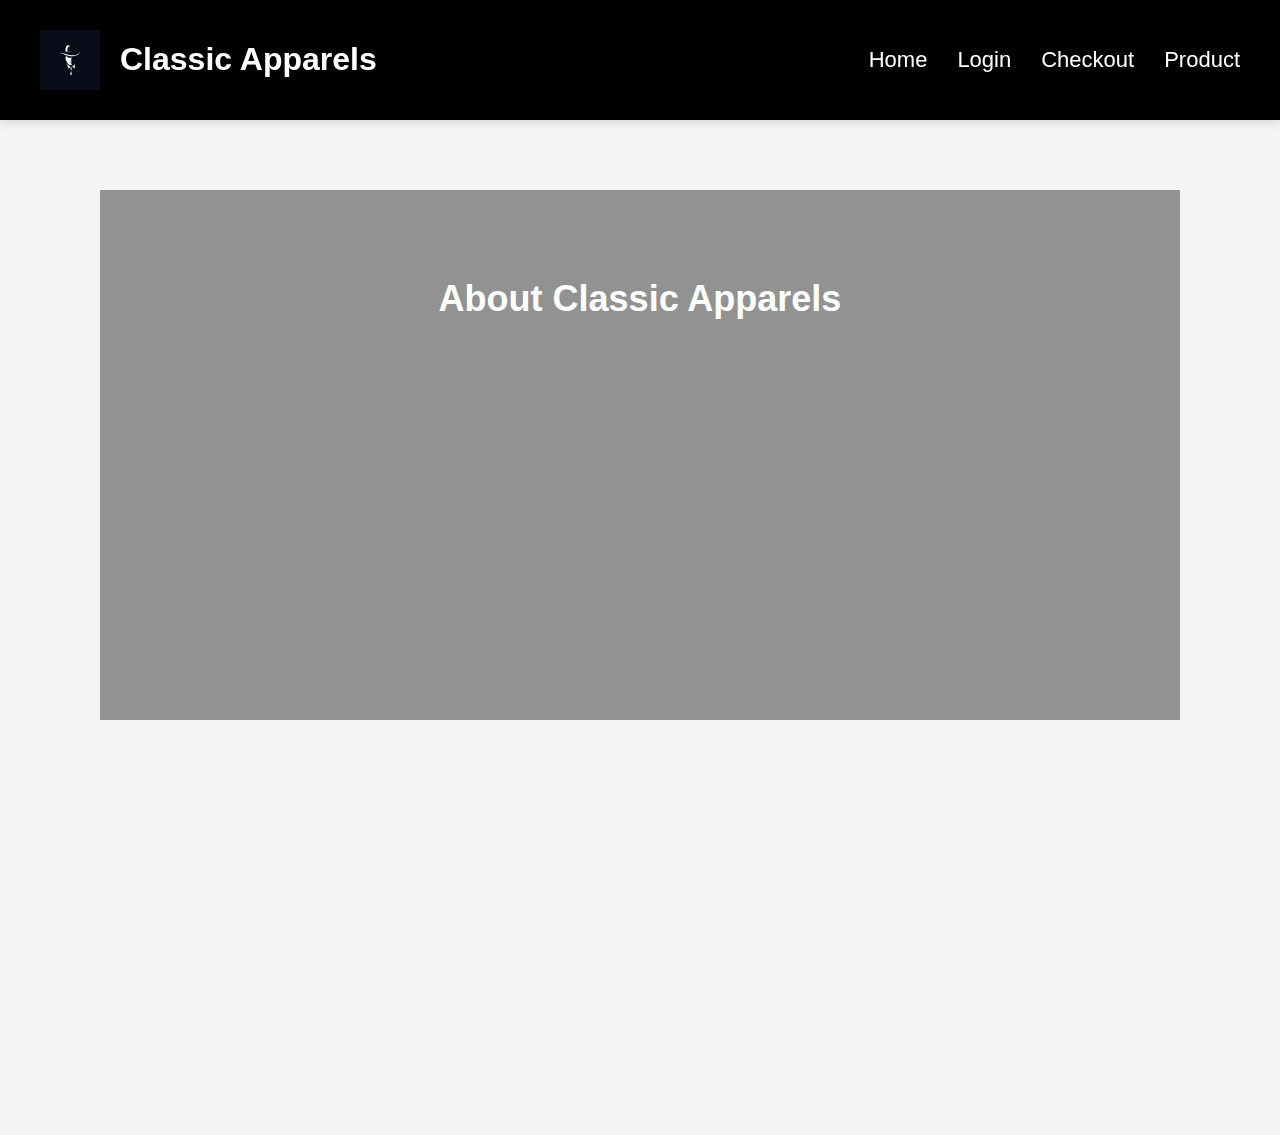
<file: About us.html>
<!DOCTYPE html>
<html lang="en">
<head>
    <meta charset="UTF-8">
    <meta name="viewport" content="width=device-width, initial-scale=1.0">
    <title>About Us - Classic Apparels</title>
    <link rel="stylesheet" href="About us.css"> <!-- Link to the CSS file -->
</head>
<body>

    <!-- Header Section -->
    <header>
        <div class="logo">
            <img src="logo.jpeg" alt="Brand Logo" class="logo-img" >
            <h1>Classic Apparels</h1>
        </div>
        <nav>
            <ul>
                <li><a href="home page-1.html">Home</a></li>
                <li><a href="login page.html">Login</a></li>
                <li><a href="checkout page.html">Checkout</a></li>
                <li><a href="product page.html">Product</a></li> 
            </ul>
        </nav>
    </header>

    <!-- Main Section for About Us Content -->
    <main>
        <section class="about">
            <h2>About Classic Apparels</h2>
            <p>Classic Apparels is a leading fashion brand committed to bringing you the finest and most exquisite collections of clothing. Since our inception, we have been at the forefront of design, quality, and comfort. We believe fashion is not just about style, but also a way to express yourself.</p>
            <p>Our collections are inspired by contemporary trends while maintaining the essence of traditional craftsmanship. Whether you're looking for modern casuals or timeless classics, we have something special for every occasion.</p>
        </section>

        <!-- Our Team Section -->
        <section class="team">
            <h2>Our Team</h2>
            <div class="team-grid">
                <div class="team-member">
                    <h3> XYZ </h3>
                    <p>Founder & CEO</p>
                </div>
                <div class="team-member">
                    <h3> XYZ </h3>
                    <p>Lead Designer</p>
                </div>
                <div class="team-member">
                    <h3> XYZ </h3>
                    <p>Marketing Director</p>
                </div>
            </div>
        </section>
    </main>

    <!-- Footer Section -->
    <footer>
        <p>© 2024 Classic Apparels. All Rights Reserved.</p>
    </footer>

</body>
</html>
</file>
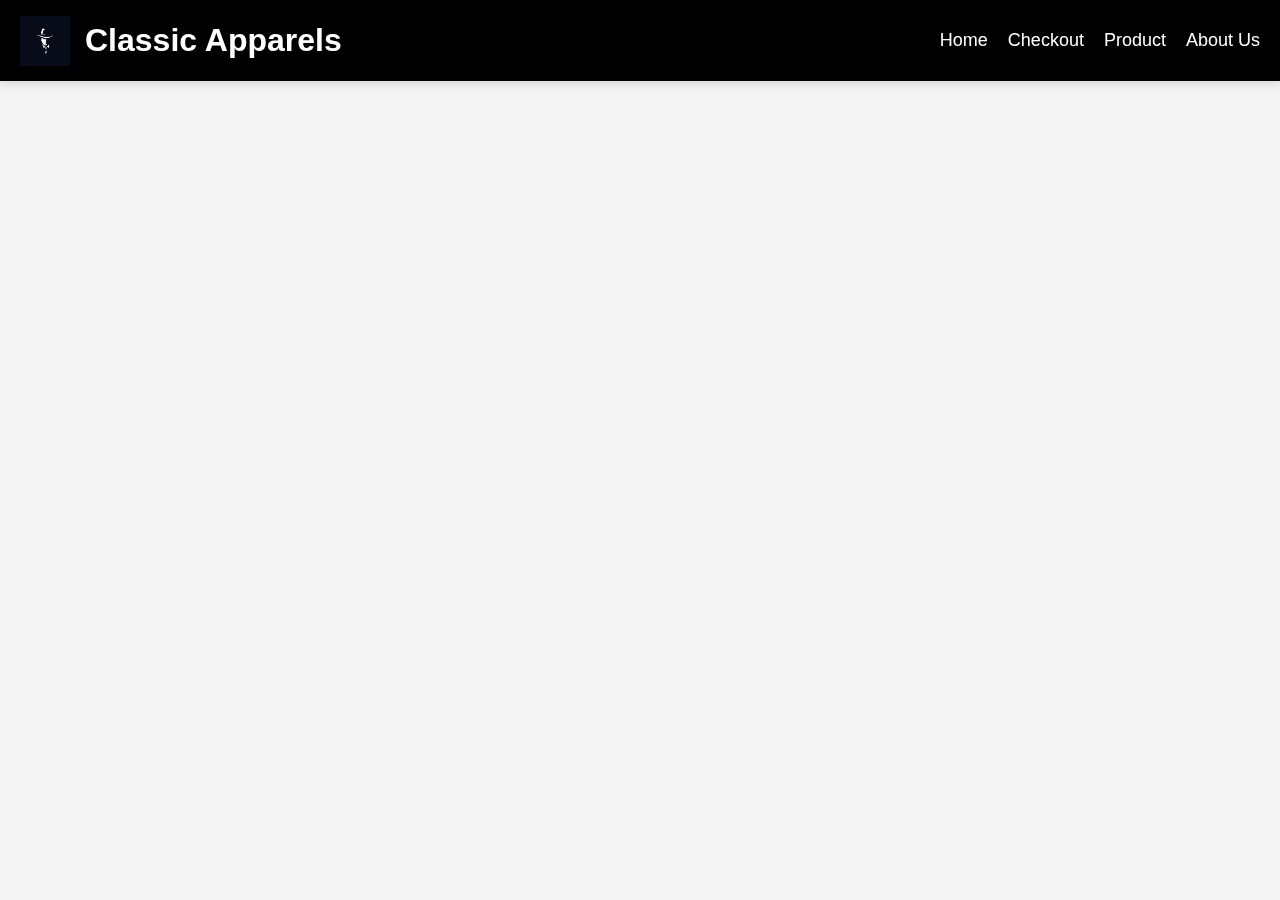
<file: login page.html>
<!DOCTYPE html>
<html lang="en">
<head>
    <meta charset="UTF-8">
    <meta name="viewport" content="width=device-width, initial-scale=1.0">
    <title>User Login/Registration</title>
    <link rel="stylesheet" href="login page.css"> <!-- Link to your CSS file -->
    
</head>
<body>
    <!-- Header Section -->
    <header>
        <div class="logo-container">
            <img src="logo.jpeg" alt="Brand Logo" class="logo-img">
            <h1>Classic Apparels</h1> <!-- Replace with your brand name -->
        </div>
        <nav>
            <ul>
                <li><a href="home page-1.html">Home</a></li>
                <li><a href="checkout page.html">Checkout</a></li>
                <li><a href="product page.html">Product</a></li> 
                <li><a href="About us.html">About Us</a></li>
            </ul>
        </nav>
    </header>

    <!-- Main Content Section for Login and Registration -->
    <main>
        <div class="form-container">
            <!-- Toggle for Login and Registration Forms -->
            <div class="form-toggle">
                <button id="login-btn">Login</button>
                <button id="register-btn">Register</button>
            </div>

            <!-- Login Form -->
            <form id="login-form" class="form-content">
                <h2>Login</h2>
                <label for="login-email">Email</label>
                <input type="email" id="login-email" name="login-email" required>

                <label for="login-password">Password</label>
                <input type="password" id="login-password" name="login-password" required>

                <button type="submit" class="form-btn">Login</button>
            </form>

            <!-- Registration Form -->
            <form id="register-form" class="form-content hidden">
                <h2>Register</h2>
                <label for="register-name">Full Name</label>
                <input type="text" id="register-name" name="register-name" required>

                <label for="register-email">Email</label>
                <input type="email" id="register-email" name="register-email" required>

                <label for="register-password">Password</label>
                <input type="password" id="register-password" name="register-password" required>

                <label for="register-password-confirm">Confirm Password</label>
                <input type="password" id="register-password-confirm" name="register-password-confirm" required>

                <button type="submit" class="form-btn">Register</button>
            </form>
        </div>
    </main>

    <!-- Footer Section -->
    <footer>
        <p>© 2024 Classic Apparel. All Rights Reserved.</p>
    </footer>

    <!-- JavaScript for Toggling Between Forms -->
    <script>
        const loginBtn = document.getElementById('login-btn');
        const registerBtn = document.getElementById('register-btn');
        const loginForm = document.getElementById('login-form');
        const registerForm = document.getElementById('register-form');

        loginBtn.addEventListener('click', () => {
            loginForm.classList.remove('hidden');
            registerForm.classList.add('hidden');
        });

        registerBtn.addEventListener('click', () => {
            registerForm.classList.remove('hidden');
            loginForm.classList.add('hidden');
        });
    </script>

</body>
</html>
</file>
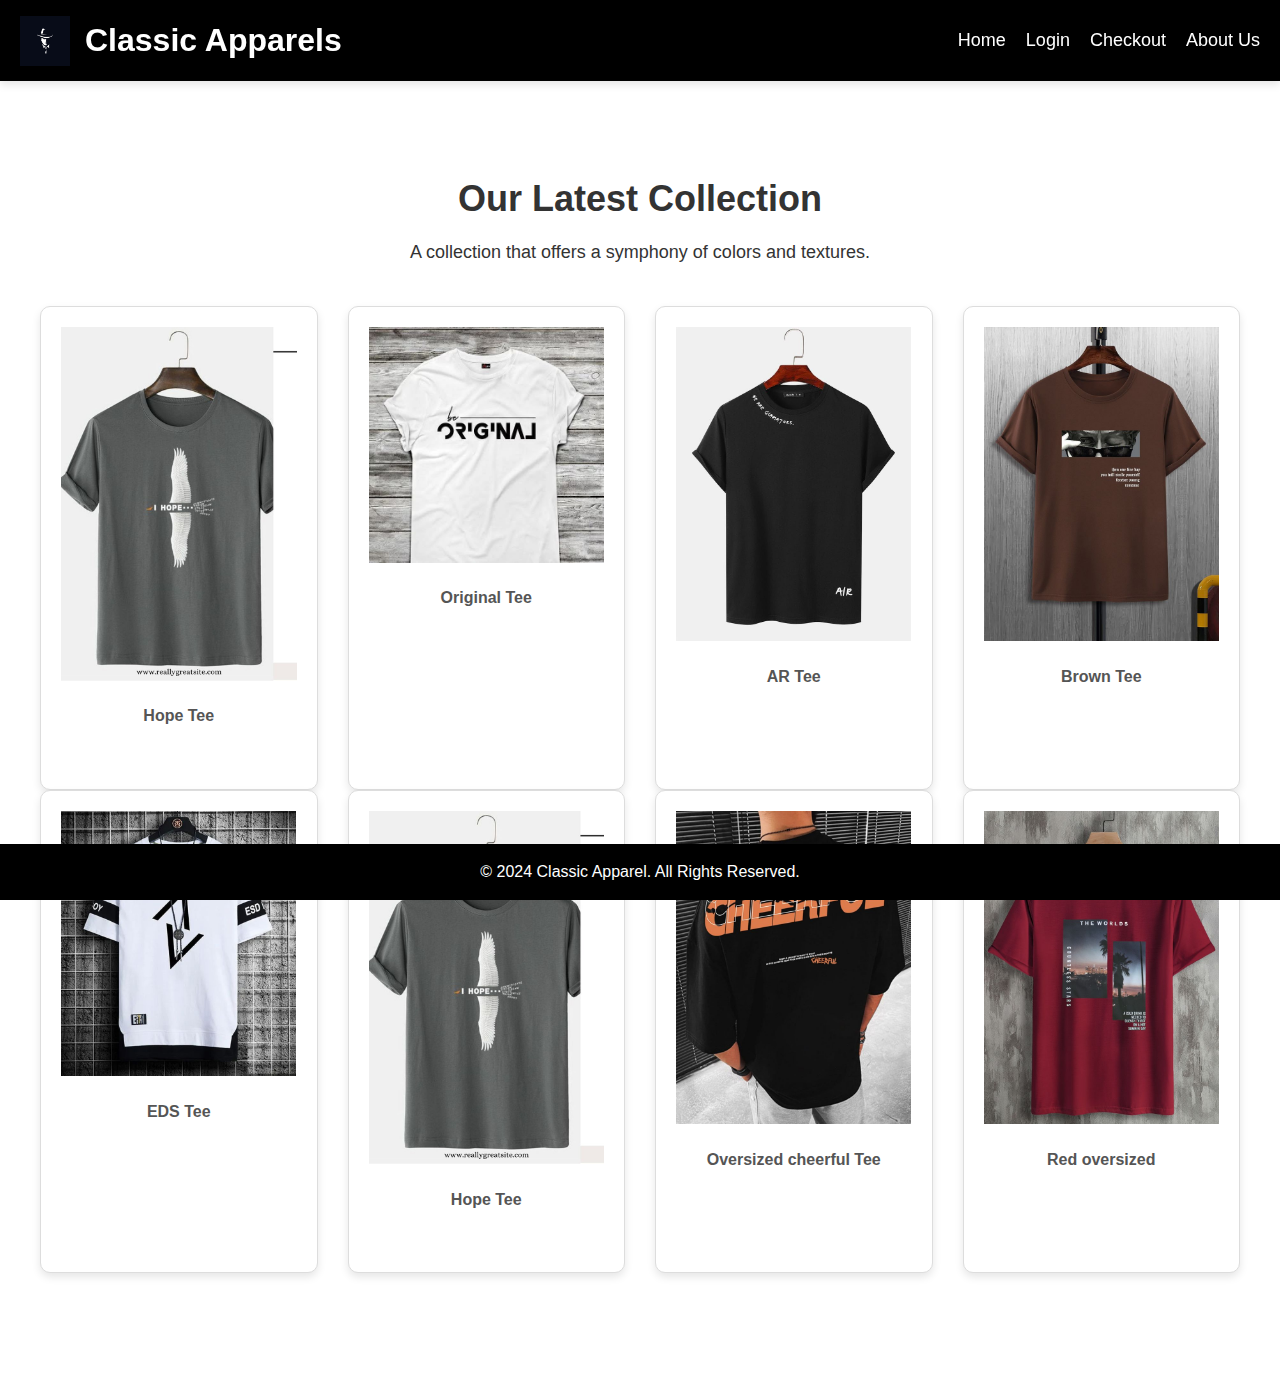
<file: product page.html>
<!DOCTYPE html>
<html lang="en">
<head>
    <meta charset="UTF-8">
    <meta name="viewport" content="width=device-width, initial-scale=1.0">
    <title>Product Collection</title>
    <link rel="stylesheet" href="product page.css"> <!-- Link to CSS file -->
</head>
<body>

    <!-- Header Section -->
    <header>
        <div class="logo-container">
            <img src="logo.jpeg" alt="Brand Logo" class="logo-img"> 
            <h1>Classic Apparels</h1> <!-- Replace with your brand name -->
        </div>
        <nav>
            <ul>
                <li><a href="home page-1.html">Home</a></li>
                <li><a href="login page.html">Login</a></li>
                <li><a href="checkout page.html">Checkout</a></li>
                <li><a href="About us.html">About Us</a></li>
            </ul>
        </nav>
    </header>

    <!-- Main Content Section -->
    <main>
        <!-- Collection Section -->
        <section class="collection">
            <h2>Our Latest Collection</h2>
            <p>A collection that offers a symphony of colors and textures.</p>
            
            <!-- Product Grid -->
            <div class="product-grid">
                <div class="product">
                    <img src="hope tee.jpeg" alt="Hope Tee">
                    <p>Hope Tee</p>
                </div>
                <div class="product">
                    <img src="original tee.jpeg" alt="Original Tee">
                    <p>Original Tee</p>
                </div>
                <div class="product">
                    <img src="AR tee.jpeg" alt="Product 3">
                    <p>AR Tee</p>
                </div>
                <div class="product">
                    <img src="brown tee.jpeg" alt="Product 4">
                    <p>Brown Tee</p>
                </div>
            </div>
            <div class="product-grid">
                <div class="product">
                    <img src="esd tee.jpeg" alt="Hope Tee">
                    <p>EDS Tee</p>
                </div>
                <div class="product">
                    <img src="hope tee.jpeg" alt="Original Tee">
                    <p>Hope Tee</p>
                </div>
                <div class="product">
                    <img src="orverszed cheerful.jpeg" alt="Product 3">
                    <p>Oversized cheerful Tee</p>
                </div>
                <div class="product">
                    <img src="red oversized.jpeg" alt="Product 4">
                    <p>Red oversized</p>
                </div>
            </div>
        </section>
    </main>

    <!-- Footer Section -->
    <footer>
        <p>© 2024 Classic Apparel. All Rights Reserved.</p>
    </footer>

</body>
</html>
</file>
<file: About us.css>
/* Basic Reset */
* {
    margin: 0;
    padding: 0;
    box-sizing: border-box;
}

/* Body and General Styling */
body {
    font-family: Arial, sans-serif;
    background-color: #f4f4f4;
    color: #333;
    line-height: 1.6;
    overflow-x: hidden;
    scroll-behavior: smooth; /* Smooth scrolling between sections */
}

/* Header Section */
header {
    background-color: #000;
    color: white;
    padding: 30px 40px;
    display: flex;
    justify-content: space-between;
    align-items: center;
    position: fixed;
    width: 100%;
    top: 0;
    left: 0;
    z-index: 10;
    box-shadow: 0 4px 8px rgba(0, 0, 0, 0.1);
    animation: slide-in-top 1s ease-out; /* Slide-in from top */
}

header .logo {
    display: flex;
    align-items: center;
}

header .logo img {
    width: 60px;
    height: auto;
    margin-right: 20px;
}

header h1 {
    font-size: 32px;
}

nav ul {
    list-style: none;
    display: flex;
    gap: 30px;
}

nav ul li a {
    text-decoration: none;
    color: white;
    font-size: 22px;
    transition: color 0.3s ease;
}

nav ul li a:hover {
    color: #f4b400;
}

/* Main About Us Section */
main {
    padding: 100px 100px 50px;
    margin-top: 90px; /* To compensate for fixed header */
}

.about h2 {
    font-size: 36px;
    margin-bottom: 20px;
    text-align: center;
    animation: slide-in-bottom 1s ease-out; /* Slide-in from bottom */
}

.about p {
    font-size: 20px;
    margin-bottom: 20px;
    text-align: justify;
    line-height: 1.8;
    opacity: 0;
    animation: fade-in-scroll 1.5s forwards; /* Reveal on scroll */
    animation-delay: 0.5s;
}

/* Parallax Effect for the About Us Section */
.about {
    position: relative;
    background-attachment: fixed; /* Parallax effect */
    background-size: cover;
    background-position: fixed;
    padding: 80px 200px;
    color: white;
    box-shadow: inset 0 0 0 1000px rgba(0, 0, 0, 0.4); /* Overlay effect */
}

/* Team Section */
.team {
    margin-top: 50px;
    text-align: center;
}

.team h2 {
    font-size: 36px;
    margin-bottom: 30px;
    animation: fade-in-scroll 1s ease-out forwards;
    opacity: 0;
}

.team-grid {
    display: grid;
    grid-template-columns: repeat(auto-fit, minmax(250px, 1fr));
    gap: 20px;
    justify-items: center;
    animation: fade-in-scroll 1.5s forwards;
    animation-delay: 0.3s;
    opacity: 0;
}

.team-member {
    background-color: white;
    padding: 20px;
    border-radius: 10px;
    box-shadow: 0 4px 8px rgba(0, 0, 0, 0.1);
    text-align: center;
    transition: transform 0.3s ease, box-shadow 0.3s ease;
}

.team-member:hover {
    transform: scale(1.1); /* Advanced scaling effect */
    box-shadow: 0 10px 20px rgba(0, 0, 0, 0.2);
}

.team-member img {
    width: 150px;
    height: 150px;
    border-radius: 50%;
    margin-bottom: 15px;
    object-fit: cover;
    transition: transform 0.3s ease; /* Hover effect on team images */
}

.team-member:hover img {
    transform: rotate(5deg); /* Slight rotation on hover */
}

.team-member h3 {
    font-size: 24px;
    margin-bottom: 5px;
}

.team-member p {
    font-size: 18px;
    color: #777;
}

/* Advanced Button Hover Animation */
.shop-now-btn {
    padding: 12px 24px;
    background-color: #333;
    color: white;
    text-decoration: none;
    border-radius: 5px;
    font-size: 20px;
    border: 2px solid #333;
    position: relative;
    transition: all 0.4s ease;
    overflow: hidden;
}

.shop-now-btn::before {
    content: '';
    position: absolute;
    top: 0;
    left: 0;
    width: 100%;
    height: 100%;
    background-color: #f4b400;
    z-index: -1;
    transform: scaleX(0);
    transform-origin: left;
    transition: transform 0.4s ease;
}

.shop-now-btn:hover {
    color: white;
    border-color: #f4b400;
}

.shop-now-btn:hover::before {
    transform: scaleX(1);
}

/* Footer Section */
footer {
    background-color: #000;
    color: white;
    text-align: center;
    padding: 20px;
    font-size: 16px;
    margin-top: 50px;
    animation: fade-in-scroll 1s ease-in forwards;
    opacity: 0;
}

/* Animation Keyframes */
@keyframes fade-in-scroll {
    0% {
        opacity: 0;
        transform: translateY(20px);
    }
    100% {
        opacity: 1;
        transform: translateY(0);
    }
}

@keyframes slide-in-top {
    0% {
        opacity: 0;
        transform: translateY(-100%);
    }
    100% {
        opacity: 1;
        transform: translateY(0);
    }
}

@keyframes slide-in-bottom {
    0% {
        opacity: 0;
        transform: translateY(100%);
    }
    100% {
        opacity: 1;
        transform: translateY(0);
    }
}
</file>
<file: login page.css>
/* Basic Reset */
* {
    margin: 0;
    padding: 0;
    box-sizing: border-box;
}

/* Body and Text Styling */
body {
    font-family: Arial, sans-serif;
    color: #333;
    line-height: 1.6;
    background-color: #f4f4f4;
    overflow-x: hidden; /* Prevent horizontal scrolling */
}

/* Header Section */
header {
    background-color: #000;
    color: #fff;
    padding: 15px 20px;
    display: flex;
    justify-content: space-between;
    align-items: center;
    position: fixed;
    width: 100%;
    top: 0;
    left: 0;
    z-index: 10;
    box-shadow: 0 4px 8px rgba(0, 0, 0, 0.1);
    animation: slide-in-top 1s ease-out forwards; /* Slide-in animation for the header */
}

.logo-container {
    display: flex;
    align-items: center;
}

.logo-img {
    width: 50px;
    margin-right: 15px;
}

nav ul {
    list-style: none;
    display: flex;
    gap: 20px;
}

nav ul li a {
    color: white;
    text-decoration: none;
    font-size: 18px;
    transition: color 0.3s ease;
}

nav ul li a:hover {
    color: #f4b400;
}

/* Form Container */
.form-container {
    max-width: 500px;
    margin: 120px auto; /* Add margin to push form below the fixed header */
    background-color: white;
    padding: 30px;
    border-radius: 8px;
    box-shadow: 0 4px 8px rgba(0, 0, 0, 0.1);
    animation: fade-in 1.5s ease-out forwards; /* Fade-in animation for the form */
    opacity: 0; /* Initial state for animation */
}

/* Toggle Buttons for Login and Register */
.form-toggle {
    display: flex;
    justify-content: center;
    margin-bottom: 20px;
}

.form-toggle button {
    padding: 10px 20px;
    background-color: #333;
    color: #fff;
    border: none;
    cursor: pointer;
    font-size: 18px;
    transition: background-color 0.3s ease;
}

.form-toggle button:hover {
    background-color: #555;
}

.form-content {
    display: none;
}

.form-content.active,
.form-content:not(.hidden) {
    display: block;
}

.hidden {
    display: none;
}

.form-content h2 {
    text-align: center;
    margin-bottom: 20px;
    animation: slide-in-bottom 1.5s ease-out forwards;
    opacity: 0; /* Initial state for animation */
}

label {
    display: block;
    margin-bottom: 5px;
    font-size: 16px;
}

input {
    width: 100%;
    padding: 10px;
    margin-bottom: 15px;
    border: 1px solid #ccc;
    border-radius: 4px;
    transition: border-color 0.3s ease; /* Add transition for focus state */
}

input:focus {
    border-color: #333; /* Highlight input on focus */
}

.form-btn {
    width: 100%;
    padding: 10px;
    background-color: #333;
    color: #fff;
    border: none;
    border-radius: 4px;
    font-size: 18px;
    cursor: pointer;
    transition: background-color 0.3s ease, transform 0.2s ease; /* Add hover effects */
}

.form-btn:hover {
    background-color: #555;
    transform: translateY(-2px); /* Slight lift effect on hover */
}

/* Footer Section */
footer {
    background-color: #000;
    color: #fff;
    text-align: center;
    padding: 15px;
    position: fixed;
    bottom: 0;
    width: 100%;
    animation: fade-in 1.5s ease-out forwards; /* Fade-in animation for the footer */
    opacity: 0; /* Initial state for animation */
}

/* Animation Keyframes */
@keyframes fade-in {
    0% {
        opacity: 0;
    }
    100% {
        opacity: 1;
    }
}

@keyframes slide-in-top {
    0% {
        opacity: 0;
        transform: translateY(-100%);
    }
    100% {
        opacity: 1;
        transform: translateY(0);
    }
}

@keyframes slide-in-bottom {
    0% {
        opacity: 0;
        transform: translateY(100%);
    }
    100% {
        opacity: 1;
        transform: translateY(0);
    }
}
</file>
<file: product page.css>
/* Basic Reset */
* {
    margin: 0;
    padding: 0;
    box-sizing: border-box;
}

/* Body and Text Styling */
body {
    font-family: Arial, sans-serif;
    color: #333;
    line-height: 1.6;
    scroll-behavior: smooth; /* Smooth scrolling */
    overflow-x: hidden; /* Prevent horizontal overflow */
}

/* Header Section */
header {
    background-color: #000;
    color: #fff;
    padding: 15px 20px;
    display: flex;
    justify-content: space-between;
    align-items: center;
    position: fixed;
    width: 100%;
    top: 0;
    left: 0;
    z-index: 10;
    animation: slide-in-top 1s ease-out forwards; /* Slide-in animation for the header */
    box-shadow: 0 4px 8px rgba(0, 0, 0, 0.1);
}

.logo-container {
    display: flex;
    align-items: center;
}

.logo-img {
    width: 50px;
    margin-right: 15px;
}

nav ul {
    list-style: none;
    display: flex;
    gap: 20px;
}

nav ul li a {
    color: white;
    text-decoration: none;
    font-size: 18px;
    transition: color 0.3s ease;
}

nav ul li a:hover {
    color: #f4b400;
}

/* Collection Section */
.collection {
    text-align: center;
    padding: 100px 20px;
    margin-top: 70px; /* Push content below the fixed header */
    opacity: 1; /* Set initial opacity to ensure it's visible */
    animation: fade-in-scroll 1.5s ease-out forwards;
}

.collection h2 {
    font-size: 36px;
    margin-bottom: 10px;
    animation: slide-in-bottom 1.5s ease-out forwards;
    opacity: 1; /* Ensure visibility after animation */
}

.collection p {
    font-size: 18px;
    margin-bottom: 40px;
    animation: fade-in 1.5s ease-out forwards;
    opacity: 1; /* Ensure visibility after animation */
}

/* Product Grid */
.product-grid {
    display: grid;
    grid-template-columns: repeat(auto-fit, minmax(250px, 1fr));
    gap: 30px;
    padding: 0 20px;
    opacity: 1; /* Ensure visibility after animation */
    animation: fade-in-scroll 1.5s ease-out forwards;
}

.product {
    border: 1px solid #ddd;
    padding: 20px;
    text-align: center;
    background-color: white;
    border-radius: 10px;
    box-shadow: 0 4px 8px rgba(0, 0, 0, 0.1);
    transition: transform 0.3s ease, box-shadow 0.3s ease;
    opacity: 1; /* Ensure visibility after animation */
    animation: scale-up 1.5s ease-out forwards;
}

.product:hover {
    transform: scale(1.05);
    box-shadow: 0 8px 16px rgba(0, 0, 0, 0.2);
}

.product img {
    max-width: 100%;
    height: auto;
    margin-bottom: 15px;
    transition: transform 0.3s ease; /* Hover effect for images */
}

.product:hover img {
    transform: scale(1.1); /* Zoom-in effect on hover */
}

.product p {
    font-size: 16px;
    font-weight: bold;
    color: #555;
}

/* Footer Section */
footer {
    background-color: #000;
    color: #fff;
    text-align: center;
    padding: 15px 20px;
    position: fixed;
    bottom: 0;
    width: 100%;
    animation: fade-in-scroll 1.5s ease-in forwards;
    opacity: 1; /* Ensure visibility after animation */
}

/* Button Styling */
.shop-now-btn, .add-to-cart-btn {
    padding: 12px 24px;
    background-color: #333;
    color: white;
    text-decoration: none;
    border-radius: 5px;
    font-size: 18px;
    border: 2px solid #333;
    position: relative;
    transition: all 0.4s ease;
    overflow: hidden;
    display: inline-block;
    margin-top: 10px;
}

.shop-now-btn::before, .add-to-cart-btn::before {
    content: '';
    position: absolute;
    top: 0;
    left: 0;
    width: 100%;
    height: 100%;
    background-color: #f4b400;
    z-index: -1;
    transform: scaleX(0);
    transform-origin: left;
    transition: transform 0.4s ease;
}

.shop-now-btn:hover, .add-to-cart-btn:hover {
    color: white;
    border-color: #f4b400;
}

.shop-now-btn:hover::before, .add-to-cart-btn:hover::before {
    transform: scaleX(1);
}

/* Animation Keyframes */
@keyframes fade-in {
    0% {
        opacity: 0;
    }
    100% {
        opacity: 1;
    }
}

@keyframes fade-in-scroll {
    0% {
        opacity: 0;
        transform: translateY(20px);
    }
    100% {
        opacity: 1;
        transform: translateY(0);
    }
}

@keyframes slide-in-top {
    0% {
        opacity: 0;
        transform: translateY(-100%);
    }
    100% {
        opacity: 1;
        transform: translateY(0);
    }
}

@keyframes slide-in-bottom {
    0% {
        opacity: 0;
        transform: translateY(100%);
    }
    100% {
        opacity: 1;
        transform: translateY(0);
    }

@keyframes scale-up {
    0% {
        transform: scale(0.8);
        opacity: 0;
    }
    100% {
        transform: scale(1);
        opacity: 1;
    }
}

/* Responsive Styling */
@media (max-width: 768px) {
    .product-grid {
        grid-template-columns: 1fr; /* Single column layout for smaller screens */
    }
}
</file>
